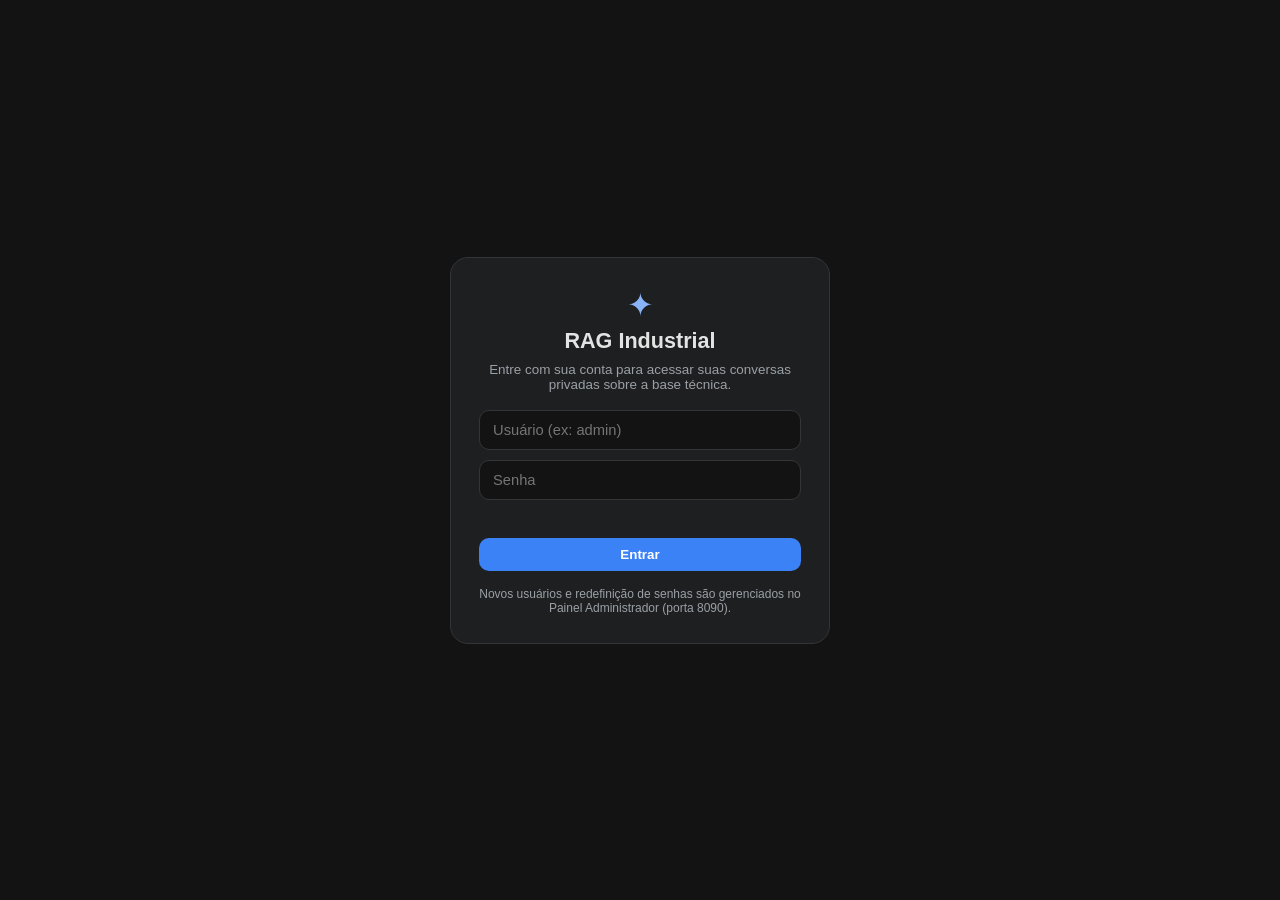
<file: core-api-dotnet/wwwroot/index.html>
<!DOCTYPE html>
<html lang="pt-BR">
<head>
  <meta charset="UTF-8" />
  <meta name="viewport" content="width=device-width, initial-scale=1.0" />
  <title>RAG Industrial &bull; Agente Local</title>
  <link rel="stylesheet" href="styles.css?v=3" />
</head>
<body>
  <div class="auth-overlay" id="authOverlay">
    <div class="auth-card">
      <div class="auth-logo">&#10022;</div>
      <h1>RAG Industrial</h1>
      <p class="auth-sub">Entre com sua conta para acessar suas conversas privadas sobre a base t&eacute;cnica.</p>
      <form id="authForm">
        <input type="text" id="authUsername" placeholder="Usu&aacute;rio (ex: admin)" required autocomplete="username" />
        <input type="password" id="authSenha" placeholder="Senha" required autocomplete="current-password" />
        <div class="auth-error" id="authError"></div>
        <button type="submit" class="btn-primary" id="btnAuthSubmit" style="width:100%">Entrar</button>
      </form>
      <p class="auth-hint">Novos usu&aacute;rios e redefini&ccedil;&atilde;o de senhas s&atilde;o gerenciados no Painel Administrador (porta 8090).</p>
    </div>
  </div>

  <div class="app-shell" id="appShell" style="display:none">
    <aside class="sidebar" id="sidebar">
      <div class="sidebar-top">
        <div class="brand">
          <div class="brand-dot" id="statusDot"></div>
          <h1>RAG Industrial</h1>
        </div>
        <button class="btn-new-chat" id="btnNovaConversa" type="button"><span>+</span> Nova conversa</button>
      </div>

      <div class="sidebar-recents">
        <div class="section-label">Recentes</div>
        <div class="sessions-list" id="sessionsList"></div>
      </div>

      <div class="sidebar-footer">
        <button class="nav-item active" data-tab="chat" type="button">&#128172; Chat</button>
        <button class="nav-item" data-tab="documentos" type="button">&#128194; Biblioteca</button>
        <button class="nav-item" data-tab="historico" type="button">&#128202; Auditoria</button>
        <div class="user-card">
          <div class="user-avatar" id="userAvatar">A</div>
          <div class="user-info">
            <strong id="userNameDisplay">Usu&aacute;rio</strong>
            <span id="connectionStatus">Online</span>
          </div>
          <button class="btn-logout" id="btnLogout" title="Sair" type="button">&#9099;</button>
        </div>
      </div>
    </aside>

    <main class="main-content">
      <header class="mobile-header">
        <button id="btnToggleMenu" class="btn-icon" type="button">&#9776;</button>
        <strong>RAG Industrial</strong>
        <button id="btnNovaConversaMobile" class="btn-icon" type="button">+</button>
      </header>

      <div class="filters-drawer" id="filtersDrawer" style="display:none">
        <div class="filters-grid">
          <label>Modo
            <select id="modoOperacao">
              <option value="consulta_geral">Consulta Geral</option>
              <option value="diagnostico_falha">Diagn&oacute;stico de Falha</option>
              <option value="comparar_padrao_ouro">Padr&atilde;o Ouro &times; Ruins</option>
            </select>
          </label>
          <label>Categoria <select id="filtroCategoria"><option value="">Todas</option></select></label>
          <label>M&aacute;quina <select id="filtroMaquina"><option value="">Todas</option></select></label>
          <label class="checkbox-inline"><input type="checkbox" id="raciocinioProfundo" /><span>Racioc&iacute;nio profundo (Qwen3)</span></label>
        </div>
      </div>

      <section class="tab-panel active" id="tab-chat">
        <div class="chat-messages" id="chatMessages"></div>
        <div class="composer-wrap">
          <form class="chat-composer" id="chatForm">
            <textarea id="perguntaInput" rows="1" placeholder="Pergunte ao agente sobre processos, m&aacute;quinas ou documentos..." required></textarea>
            <div class="composer-toolbar">
              <button type="button" class="btn-chip-tool" id="btnToggleFiltros">&#9881; Filtros</button>
              <div class="composer-right">
                <div class="model-picker-wrap">
                  <select id="modeloSelect" aria-label="Modelo"></select>
                  <button type="button" id="btnAtualizarModelos" class="btn-refresh-models" title="Atualizar modelos">&#8635;</button>
                </div>
                <button type="submit" id="btnEnviar" class="btn-send" title="Enviar">&#10148;</button>
              </div>
            </div>
          </form>
        </div>
      </section>

      <section class="tab-panel" id="tab-documentos">
        <div class="panel-header"><h2>Biblioteca Compartilhada</h2><button class="btn-secondary" id="btnAtualizarDocs" type="button">Recarregar</button></div>
        <div class="table-wrap"><table><thead><tr><th>Arquivo</th><th>Categoria</th><th>M&aacute;quina</th><th>Vers&atilde;o</th><th>P&aacute;gs.</th><th>Status</th></tr></thead><tbody id="tabelaDocsBody"></tbody></table></div>
      </section>

      <section class="tab-panel" id="tab-historico">
        <div class="panel-header"><h2>Auditoria &amp; Aprendizado Compartilhado</h2><button class="btn-secondary" id="btnAtualizarHist" type="button">Recarregar</button></div>
        <div class="history-list" id="listaHistorico"></div>
      </section>
    </main>
  </div>
  <script src="lib/signalr.min.js"></script>
  <script src="app.js?v=3"></script>
</body>
</html>
</file>
<file: core-api-dotnet/wwwroot/styles.css>
:root { --bg:#131314; --sidebar:#1e1f20; --surface:#1e1f20; --hover:#282a2c; --border:#333537; --text:#e3e3e3; --muted:#9aa0a6; --accent:#8ab4f8; --accent-solid:#3b82f6; --ok:#22c55e; --warn:#f59e0b; --err:#ef4444; }
* { box-sizing:border-box; }
body { margin:0; font-family:-apple-system,BlinkMacSystemFont,"Segoe UI",Roboto,sans-serif; background:var(--bg); color:var(--text); height:100dvh; overflow:hidden; }

.auth-overlay { position:fixed; inset:0; background:var(--bg); display:flex; align-items:center; justify-content:center; z-index:100; padding:16px; }
.auth-card { width:100%; max-width:380px; background:var(--sidebar); border:1px solid var(--border); border-radius:18px; padding:28px; text-align:center; }
.auth-logo { font-size:2rem; color:var(--accent); }
.auth-card h1 { margin:4px 0 0; font-size:1.35rem; }
.auth-sub { font-size:0.84rem; color:var(--muted); margin:8px 0 18px; }
#authForm { display:flex; flex-direction:column; gap:10px; }
#authForm input { background:var(--bg); color:var(--text); border:1px solid var(--border); border-radius:10px; padding:11px 13px; font-size:0.92rem; }
.auth-error { color:#fca5a5; font-size:0.82rem; min-height:18px; }
.auth-hint { font-size:0.75rem; color:var(--muted); margin:16px 0 0; }

.app-shell { display:flex; height:100dvh; }
.sidebar { width:264px; background:var(--sidebar); padding:14px 10px; display:flex; flex-direction:column; gap:10px; flex-shrink:0; }
.brand { display:flex; align-items:center; gap:9px; padding:4px 8px; }
.brand h1 { margin:0; font-size:1rem; font-weight:600; }
.brand-dot { width:9px; height:9px; border-radius:50%; background:var(--warn); }
.brand-dot.online { background:var(--ok); }

.btn-new-chat { width:100%; display:flex; align-items:center; gap:10px; background:var(--hover); color:var(--text); border:none; border-radius:999px; padding:10px 16px; cursor:pointer; font-weight:500; font-size:0.9rem; margin-top:6px; }
.btn-new-chat:hover { background:#333639; }

.sidebar-recents { flex:1; overflow-y:auto; display:flex; flex-direction:column; gap:4px; padding-right:2px; }
.section-label { font-size:0.74rem; color:var(--muted); padding:6px 10px 2px; font-weight:600; }
.session-item { display:flex; align-items:center; justify-content:space-between; gap:6px; padding:8px 10px; border-radius:999px; cursor:pointer; font-size:0.84rem; color:var(--text); }
.session-item:hover, .session-item.active { background:var(--hover); }
.session-title { overflow:hidden; text-overflow:ellipsis; white-space:nowrap; flex:1; }
.btn-del-sess { background:transparent; border:none; color:var(--muted); cursor:pointer; opacity:0; font-size:0.8rem; padding:2px 6px; border-radius:50%; }
.session-item:hover .btn-del-sess { opacity:1; }
.btn-del-sess:hover { color:#fca5a5; background:rgba(239,68,68,0.15); }

.sidebar-footer { border-top:1px solid var(--border); padding-top:8px; display:flex; flex-direction:column; gap:3px; }
.nav-item { background:transparent; border:none; color:var(--muted); text-align:left; padding:8px 12px; border-radius:999px; cursor:pointer; font-size:0.86rem; }
.nav-item:hover, .nav-item.active { background:var(--hover); color:var(--text); }

.user-card { display:flex; align-items:center; gap:9px; padding:8px 8px 2px; margin-top:4px; }
.user-avatar { width:32px; height:32px; border-radius:50%; background:var(--accent-solid); color:#fff; display:flex; align-items:center; justify-content:center; font-weight:700; font-size:0.85rem; flex-shrink:0; }
.user-info { flex:1; min-width:0; display:flex; flex-direction:column; }
.user-info strong { font-size:0.83rem; overflow:hidden; text-overflow:ellipsis; white-space:nowrap; }
.user-info span { font-size:0.72rem; color:var(--muted); }
.btn-logout { background:transparent; border:none; color:var(--muted); cursor:pointer; font-size:1rem; padding:6px; border-radius:50%; }
.btn-logout:hover { color:#fca5a5; background:var(--hover); }

.main-content { flex:1; display:flex; flex-direction:column; min-width:0; }
.mobile-header { display:none; align-items:center; justify-content:space-between; padding:10px 14px; background:var(--sidebar); border-bottom:1px solid var(--border); }
.filters-drawer { background:var(--sidebar); border-bottom:1px solid var(--border); padding:10px 18px; }
.filters-grid { max-width:820px; margin:0 auto; display:flex; flex-wrap:wrap; gap:12px; align-items:center; }
.filters-grid label { display:flex; flex-direction:column; gap:3px; font-size:0.75rem; color:var(--muted); }
.filters-grid select { background:var(--bg); color:var(--text); border:1px solid var(--border); border-radius:8px; padding:6px 10px; font-size:0.84rem; }
.checkbox-inline { flex-direction:row !important; align-items:center; gap:6px !important; margin-top:14px; cursor:pointer; }

.tab-panel { display:none; flex:1; flex-direction:column; min-height:0; }
.tab-panel.active { display:flex; }

.chat-messages { flex:1; overflow-y:auto; padding:24px 18px; display:flex; flex-direction:column; gap:18px; align-items:center; }
.msg { width:100%; max-width:820px; line-height:1.6; }
.msg.user { background:var(--hover); padding:12px 18px; border-radius:18px; align-self:center; max-width:740px; border:1px solid var(--border); }
.msg.assistant { background:transparent; padding:4px 6px; }
.msg-status { display:inline-flex; align-items:center; gap:8px; color:var(--accent); font-size:0.86rem; font-style:italic; }
.msg-body p { margin:0 0 10px; }
.msg-body table { width:100%; border-collapse:collapse; margin:10px 0; font-size:0.86rem; }
.msg-body th, .msg-body td { border:1px solid var(--border); padding:6px 8px; text-align:left; }
.msg-body code { background:var(--sidebar); padding:2px 5px; border-radius:4px; font-size:0.86em; }
.msg-meta { font-size:0.75rem; color:var(--muted); margin-top:8px; }
.tools-badge { display:inline-block; background:rgba(138,180,248,0.12); color:var(--accent); border-radius:999px; padding:2px 9px; font-size:0.73rem; margin-bottom:6px; }
.sources-box details { background:var(--sidebar); border:1px solid var(--border); border-radius:8px; padding:6px 10px; margin-top:6px; font-size:0.8rem; }
.sources-box summary { cursor:pointer; color:var(--accent); }
.source-excerpt { white-space:pre-wrap; color:var(--muted); margin-top:6px; max-height:160px; overflow-y:auto; font-family:Consolas,monospace; font-size:0.76rem; }

.feedback-bar { display:none; margin-top:8px; flex-direction:column; gap:6px; }
.feedback-actions { display:flex; gap:8px; align-items:center; }
.btn-fb { background:transparent; color:var(--muted); border:1px solid var(--border); border-radius:999px; padding:4px 10px; font-size:0.76rem; cursor:pointer; }
.btn-fb:hover { color:var(--text); border-color:var(--accent); }
.correction-form { display:none; flex-direction:column; gap:6px; background:var(--sidebar); border:1px solid var(--border); border-radius:10px; padding:10px; }
.correction-form textarea { background:var(--bg); color:var(--text); border:1px solid var(--border); border-radius:8px; padding:8px; font-family:inherit; }

.composer-wrap { padding:10px 18px 18px; display:flex; justify-content:center; }
.chat-composer { width:100%; max-width:820px; background:var(--sidebar); border:1px solid var(--border); border-radius:22px; padding:10px 14px; display:flex; flex-direction:column; gap:8px; }
.chat-composer textarea { width:100%; background:transparent; color:var(--text); border:none; outline:none; resize:none; font-family:inherit; font-size:0.95rem; max-height:140px; }
.composer-toolbar { display:flex; justify-content:space-between; align-items:center; }
.composer-right { display:flex; align-items:center; gap:8px; }
.btn-chip-tool { background:transparent; color:var(--muted); border:1px solid var(--border); border-radius:999px; padding:5px 11px; font-size:0.8rem; cursor:pointer; }
.btn-chip-tool:hover { color:var(--text); background:var(--hover); }
.model-picker-wrap { display:inline-flex; align-items:center; background:var(--bg); border:1px solid var(--border); border-radius:999px; padding:2px 6px 2px 10px; }
#modeloSelect { background:transparent; color:var(--text); border:none; font-size:0.8rem; font-weight:600; outline:none; cursor:pointer; }
#modeloSelect option { background:var(--sidebar); }
.btn-refresh-models { background:transparent; border:none; color:var(--muted); cursor:pointer; }
.btn-send { width:36px; height:36px; border-radius:50%; background:var(--accent-solid); color:#fff; border:none; cursor:pointer; font-size:0.95rem; }
.btn-primary, .btn-secondary, .btn-icon { border:none; border-radius:10px; padding:9px 14px; cursor:pointer; font-weight:600; }
.btn-primary { background:var(--accent-solid); color:#fff; }
.btn-secondary, .btn-icon { background:var(--hover); color:var(--text); border:1px solid var(--border); }

.panel-header { display:flex; justify-content:space-between; align-items:center; padding:14px 20px; border-bottom:1px solid var(--border); }
.table-wrap, .history-list { flex:1; overflow:auto; padding:18px; }
.table-wrap table { width:100%; border-collapse:collapse; font-size:0.86rem; }
.table-wrap th, .table-wrap td { border-bottom:1px solid var(--border); padding:9px 8px; text-align:left; }
.history-card { background:var(--sidebar); border:1px solid var(--border); border-radius:10px; padding:12px; margin-bottom:10px; }

@media (max-width:820px) {
  .mobile-header { display:flex; }
  .sidebar { position:fixed; left:-270px; top:0; bottom:0; z-index:50; transition:left 0.2s; }
  .sidebar.open { left:0; }
}
</file>
